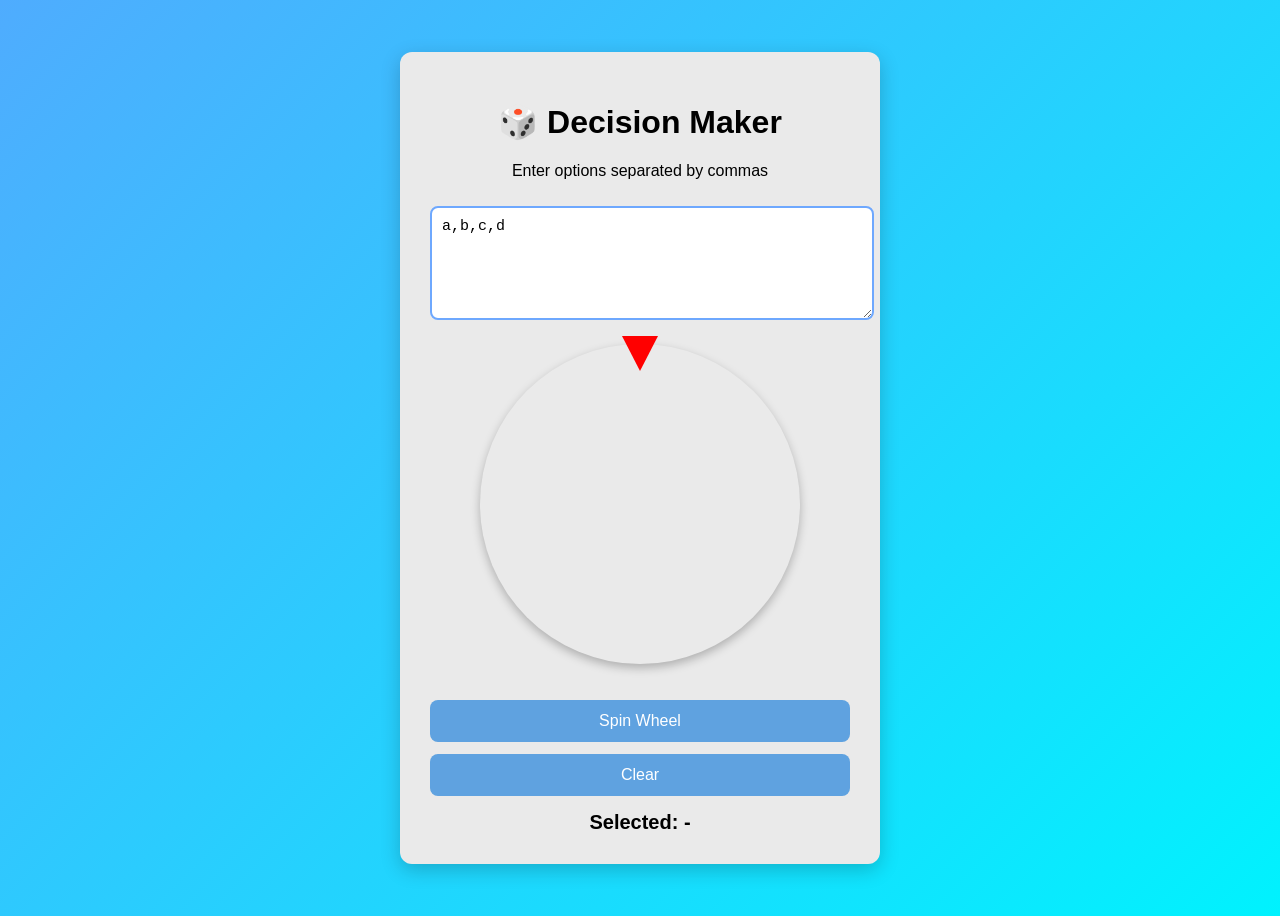
<file: index.html>
<!DOCTYPE html>
<html>
<head>
<title>Decision Maker</title>
<link rel="stylesheet" href="style.css">
</head>

<body>

<div class="container">

<h1>🎲 Decision Maker</h1>
<p>Enter options separated by commas</p>

<textarea id="optionsInput">a,b,c,d</textarea>

<div class="wheel-container">

<div class="arrow"></div>

<canvas id="wheel" width="320" height="320"></canvas>

</div>

<button id="spinBtn">Spin Wheel</button>
<button id="clearBtn">Clear</button>

<div class="result" id="result">Selected: -</div>

</div>

<script src="script.js"></script>

</body>
</html>
</file>
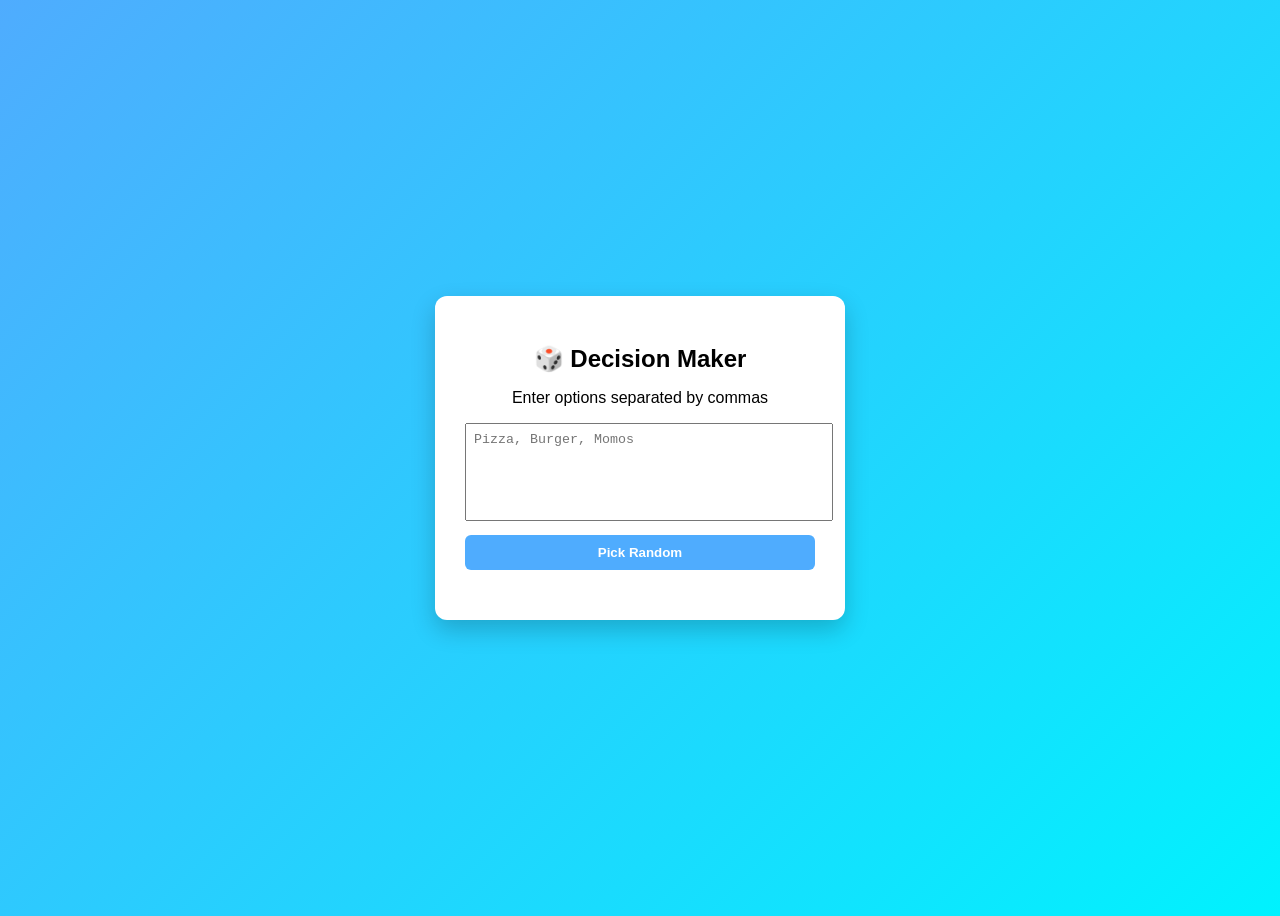
<file: Random Decision Maker.html>
<!DOCTYPE html>
<html>
<head>
<title>Random Decision Maker</title>
<style>
body {
    font-family: Arial, sans-serif;
    background: linear-gradient(135deg, #4facfe, #00f2fe);
    display: flex;
    justify-content: center;
    align-items: center;
    height: 100vh;
}

.container {
    background: white;
    padding: 30px;
    border-radius: 12px;
    width: 350px;
    text-align: center;
    box-shadow: 0 10px 25px rgba(0,0,0,0.2);
}

h2 {
    margin-bottom: 15px;
}

textarea {
    width: 100%;
    height: 80px;
    padding: 8px;
    resize: none;
}

button {
    margin-top: 10px;
    padding: 10px;
    width: 100%;
    cursor: pointer;
    border: none;
    background: #4facfe;
    color: white;
    font-weight: bold;
    border-radius: 6px;
}

button:hover {
    background: #008cff;
}

.result {
    margin-top: 20px;
    font-size: 18px;
    font-weight: bold;
}
</style>
</head>

<body>

<div class="container">
    <h2>🎲 Decision Maker</h2>
    <p>Enter options separated by commas</p>

    <textarea id="options" placeholder="Pizza, Burger, Momos"></textarea>
    <button onclick="pickOption()">Pick Random</button>

    <div class="result" id="result"></div>
</div>

<script>
function pickOption() {
    var input = document.getElementById("options").value;
    var resultDiv = document.getElementById("result");

    if (input.trim() === "") {
        resultDiv.innerHTML = "Please enter some options!";
        return;
    }

    var options = input.split(",").map(function(item) {
        return item.trim();
    }).filter(function(item) {
        return item !== "";
    });

    if (options.length === 0) {
        resultDiv.innerHTML = "Enter valid options!";
        return;
    }

    var randomIndex = Math.floor(Math.random() * options.length);
    var chosen = options[randomIndex];

    resultDiv.innerHTML = "🎉 Selected: " + chosen;
}
</script>

</body>
</html>
</file>
<file: style.css>
body{
font-family:Arial;
background:linear-gradient(135deg,#4facfe,#00f2fe);
height:100vh;
display:flex;
justify-content:center;
align-items:center;
}
.container{
background:#eaeaea;
padding:30px;
border-radius:12px;
width:420px;
text-align:center;
box-shadow:0 6px 20px rgba(0,0,0,0.2);
}

textarea{
width:100%;
height:90px;
border-radius:8px;
border:2px solid #6ea8fe;
padding:10px;
font-size:15px;
margin-top:10px;
}

button{
width:100%;
margin-top:12px;
padding:12px;
border:none;
border-radius:8px;
font-size:16px;
background:#5fa2e0;
color:white;
cursor:pointer;
}

button:hover{
background:#4a8fce;
}

.result{
margin-top:15px;
font-size:20px;
font-weight:bold;
}

.wheel-container{
position:relative;
width:320px;
margin:20px auto;
}

canvas{
border-radius:50%;
box-shadow:0 4px 10px rgba(0,0,0,0.25);
}

.arrow{
width:0;
height:0;
border-left:18px solid transparent;
border-right:18px solid transparent;
border-top:35px solid red;
position:absolute;
left:50%;
transform:translateX(-50%);
top:-8px;
z-index:5;
}
</file>
